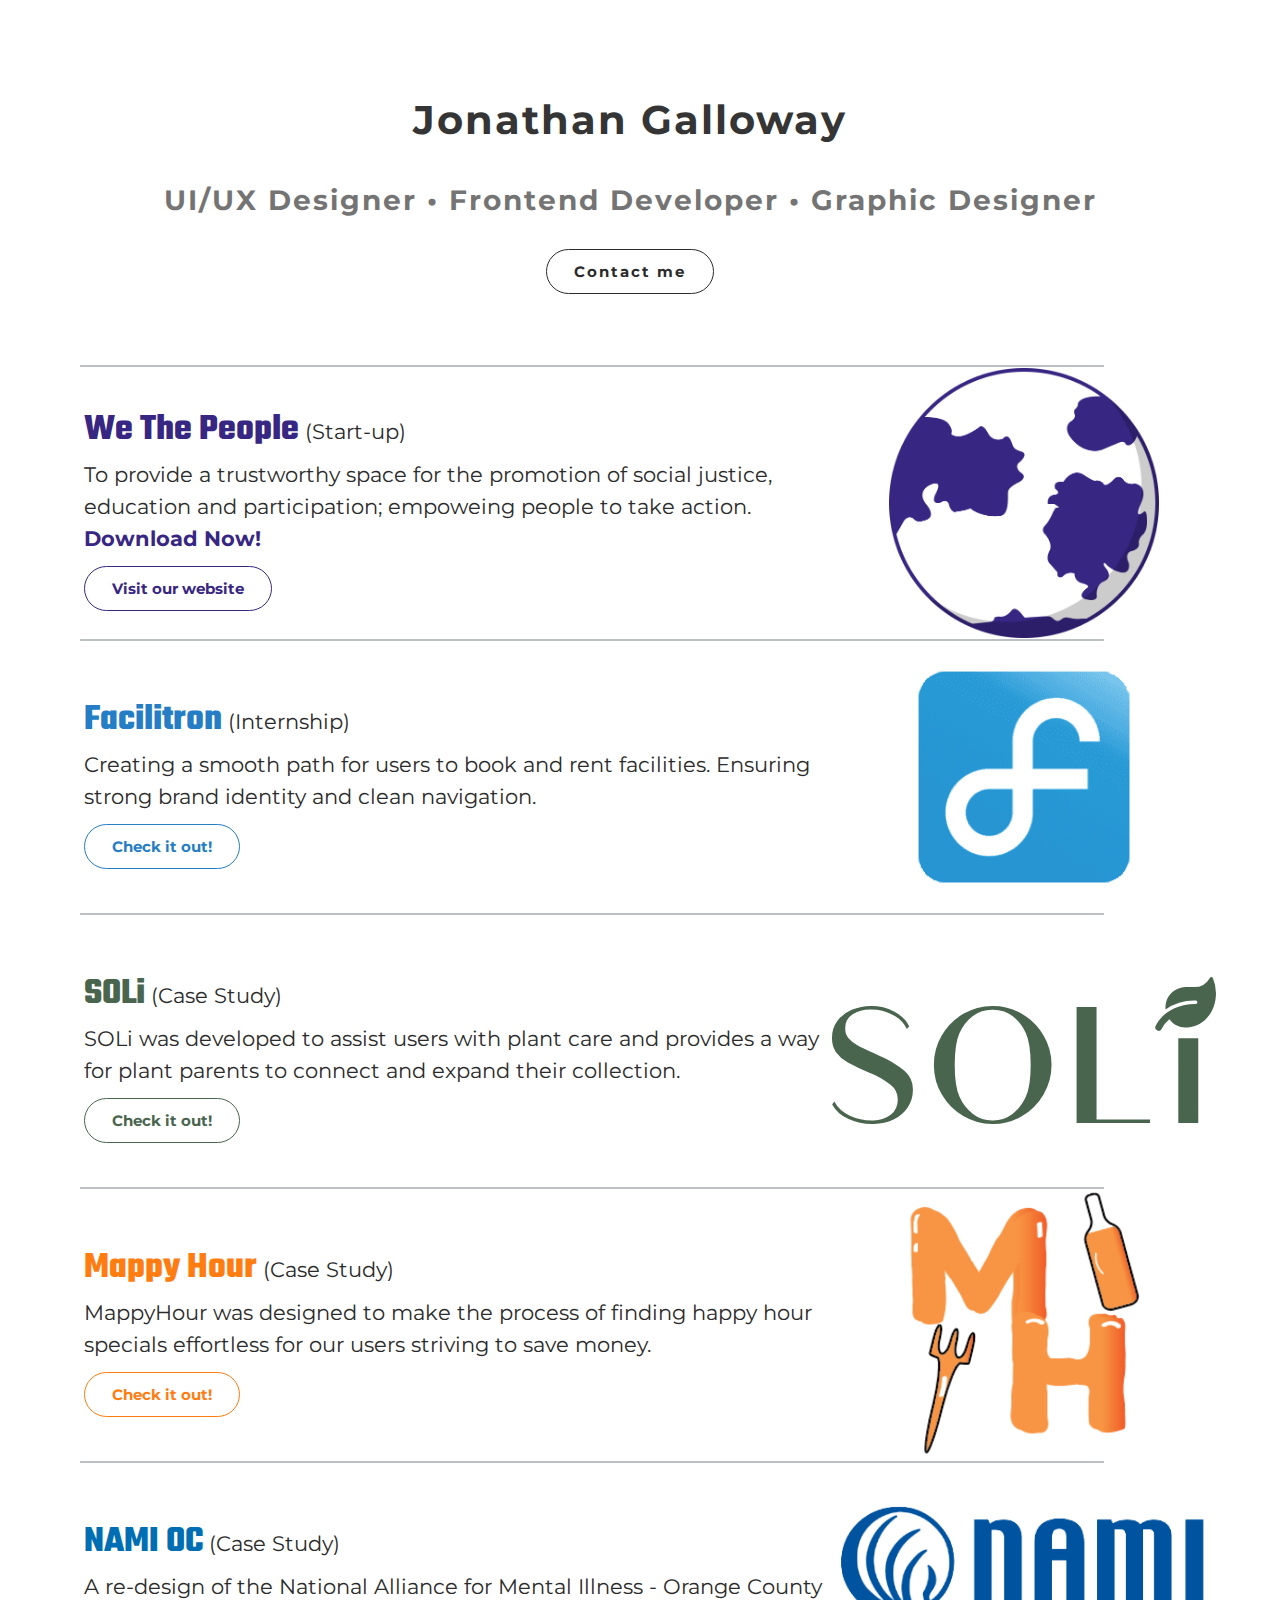
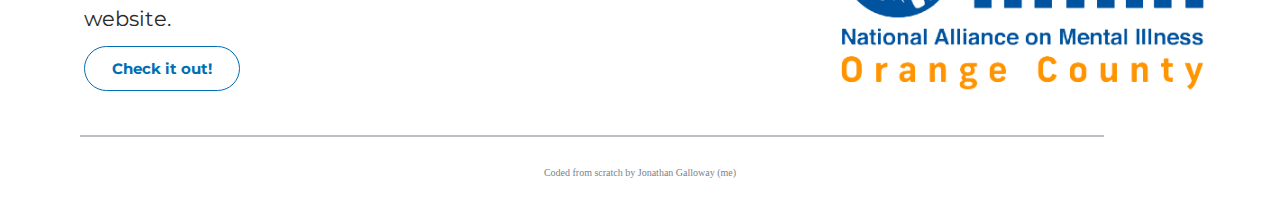
<file: index.html>
<!DOCTYPE html>
<html>

<head>
    <link rel="stylesheet" href="https://stackpath.bootstrapcdn.com/bootstrap/4.3.1/css/bootstrap.min.css"
        integrity="sha384-ggOyR0iXCbMQv3Xipma34MD+dH/1fQ784/j6cY/iJTQUOhcWr7x9JvoRxT2MZw1T" crossorigin="anonymous">
    <link href="css/style.css" type="text/css" rel="stylesheet">
    <meta name="viewport" content="width=device-width, initial-scale=1">
    <link href="https://fonts.googleapis.com/css?family=Montserrat|Teko&display=swap" rel="stylesheet">
    <link rel="icon" href="images/JsG Logo.png">
    <title>Jonathan Galloway • Portfolio</title>
</head>

<script src="https://ajax.googleapis.com/ajax/libs/jquery/3.4.1/jquery.min.js"></script>
<script src="js/script.js"></script>

<body>
    <div class='header'>
        <div class="personal">
            <h1>Jonathan Galloway</h1>
            <h3>UI/UX Designer • Frontend Developer • Graphic Designer</h3>
            <a href="mailto:j13galloway@gmail.com" target="_blank" rel="noopener noreferrer" class="button">Contact
                me</a>
        </div>
    </div>

    <div class="line"></div>
    <div class="showcase">
        <div class="gridImg"><img class="showHiFi" src="wethepeople/images/wtp_logo.png"></a>
        </div>
        <div class="gridText">
            <div><span class="showHeading" style="color: #382683;">We The People</span> (Start-up)</div>
            <p>To provide a trustworthy space for the promotion of social justice, education and participation;
                empoweing people to take action.
                <br><a style="color: #382683; font-weight: 700;" target="_blank" href="https://bit.ly/wtpjustice">Download Now!</a>
            </p>
            <div><a class="button" target="_blank" style="margin-right: 8px; color: #382683; border-color: #382683;"
                    href="https://wethepeople-justice.com/">Visit our website</a>

            </div>
        </div>
    </div>
    <div class="line"></div>

    <div class="showcase">
        <div class="gridImg"><img class="showHiFi" src="facilitron/images/small_logo.png"></a>
        </div>
        <div class="gridText">
            <div><span class="showHeading" style="color: #257dc5;">Facilitron</span> (Internship)</div>
            <p>Creating a smooth path for users to book and rent facilities. Ensuring strong brand identity and clean
                navigation.</p>
            <div><a class="button" style="color: #257dc5; border-color: #257dc5;"
                    href="facilitron/facilitron.html">Check
                    it out!</a></div>
        </div>
    </div>
    <div class="line"></div>

    <div class="showcase" id="solilink">
        <div class="gridImg"><img class="showHiFi" src="Soli/images/logo.svg"></a>
        </div>
        <div class="gridText">
            <div><span class="showHeading" style="color: #49654E;">SOLi</span> (Case Study)</div>
            <p>SOLi was developed to assist users with plant care and provides a way for plant parents to connect and
                expand their collection.</p>
            <div><a class="button" style="margin-right: 16px; color: #49654E; border-color: #49654E;"
                    href="Soli/soli.html">Check it out!</a></div>
        </div>
    </div>
    <div class="line"></div>


    <div class="showcase">
        <div class="gridImg"><img class="showHiFi" src="MappyHour/images/mappyLogo.png"></a>
        </div>
        <div class="gridText">
            <div><span class="showHeading" style="color: #ff7c11;">Mappy Hour</span> (Case Study)</div>
            <p>MappyHour was designed to make the process of finding happy hour specials effortless for our users
                striving to save money.
            </p>
            <div><a class="button" style="margin-right: 16px; color: #ff7c11; border-color: #ff7c11;"
                    href="MappyHour/index.html">Check it out!</a></div>
        </div>
    </div>
    <div class="line"></div>


    <div class="showcase">
        <div class="gridImg"><img class="showHiFi" src="NAMI/images/nami_logo.png"></a>
        </div>
        <div class="gridText">
            <div><span class="showHeading" style="color: #006EB3;">NAMI OC</span> (Case Study)</div>
            <p>A re-design of the National Alliance for Mental Illness - Orange County website.
            </p>
            <div><a class="button" style="margin-right: 16px; color: #006EB3; border-color: #006EB3;"
                    href="NAMI/nami.html">Check it out!</a></div>
        </div>
    </div>
    <div class="line"></div>


    <footer id="footer">
        Coded from scratch by Jonathan Galloway (me)
    </footer>

</body>

</html>
</file>
<file: css/style.css>
body {
    font-family: 'Montserrat', sans-serif;
    color: #2b2b2b;
    font-size: 16pt;
    background-color: white;
}

html{
    scroll-behavior: smooth;
}

h1 {
    font-weight: bold;
    padding: 16px;
    opacity: 95%;
}

h2 {
    display: inline !important;
}

h3 {
    font-weight: bold;
    padding: 16px;
    padding-bottom: 32px;
    opacity: 65%;
}

.header{
    width: auto;
    height: auto;
    display: grid;
    padding: 0 20px 0 0;
    align-items: center;
    margin: 80px 0 80px 0;
}

.button{
    position: relative;
    margin: 0 auto;
    padding: .8em 1.8em;
    border: 0;
    border-radius: 30px;
    text-align: center;
    background-color: white;
    font-family: 'Montserrat', sans-serif;
    font-size: 15px;
    font-weight: 700;
    color: #2b2b2b;
    border: solid 1px #2b2b2b;
    transform: all .2s ease-in-out;
}

.button:hover {
    transform: scale(1.1);
    text-decoration: none;
}

.personal{
    font-size: 2vh;
    text-align: center;
    letter-spacing: 2px;
}

a {
    color: #2b2b2b;
}

a:hover{
    color: #585858;
    text-decoration: none;
}

.container{
    width: auto;
    height: auto;
    grid-area: logo;
}

.container span{
    color: #fff;
    display: inline-block;
}

.showcase{
    margin: 0 5% 0 5%;
    display: grid;
    grid-template-columns: 1fr 1fr 1fr;
    grid-template-rows: 20vw;
    grid-template-areas: 
    "txt2 txt2 pic2";
    align-items: center;
}

.gridImg{
    display: grid;
    grid-area: pic2;
}

.gridText{
    padding-left: 20px;
    display: grid;
    grid-area: txt2;
}

.showHeading{
    color: #fff;
    font-weight: bold;
    font-size: 28pt;
    font-family: 'Teko', sans-serif;
    display: inline !important;
}

.showHiFi{
    object-fit: contain;
    text-align: center;
    max-height: 30vh;
    max-width: 500px;
    width: 30vw;
}

.line {
    content: "";
    width: 80%;
    border-bottom: 2px solid #7A828A;
    opacity: 50%;
    margin: 8px 80px;
}

#move {
    display: flex;
    justify-content: flex-end;
}

#footer{
    display: flex;
    justify-content: space-around;
    align-content: center;
    justify-items: center;
    height: auto;
    font-size: 10px;
    font-weight: 500;
    padding: 20px;
    color: #7A828A;
    font-family: Georgia, 'Times New Roman', Times, serif;
}

#footer a{
    color: white;
}

#footer a:hover{
    color: rgb(204, 204, 204);
    text-decoration: none;
}



@media only screen and (max-width: 1000px) {

    body {
        font-family: 'Montserrat', sans-serif;
        color: #2b2b2b;
        font-size: 16pt;
        background-color: white;
    }
    
    html{
        scroll-behavior: smooth;
    }
    
    h1 {
        font-weight: bold;
        padding: 16px;
        opacity: 95%;
    }
    
    h2 {
        display: inline !important;
    }
    
    h3 {
        font-weight: bold;
        font-size: 15pt;
        padding: 16px;
        padding-bottom: 32px;
        opacity: 65%;
    }
    
    .header{
        width: auto;
        height: auto;
        display: grid;
        padding: 0 20px 0 0;
        align-items: center;
        margin: 50px 0 50px 0;
    }

    .mobileButton{
        display: flex;
        justify-items: center;
        align-content: flex-start;
        max-width: 90vw;
        border: red solid 1px;
    }
    
    .button{
        margin: none;
        border: 0;
        border-radius: 30px;
        text-align: center;
        background-color: white;
        font-family: 'Montserrat', sans-serif;
        font-size: 15px;
        font-weight: 700;
        color: #2b2b2b;
        border: solid 1px #2b2b2b;
        transform: all .2s ease-in-out;
        white-space: nowrap;
        align-self: center;
    }
    
    .button:hover {
        transform: scale(1.1);
        text-decoration: none;
    }
    
    .personal{
        font-size: 2vh;
        text-align: center;
        letter-spacing: 2px;
    }
    
    a {
        color: #64696E;
    }
    
    a:hover{
        color: #64696E;
        text-decoration: none;
    }
    
    .container{
        width: auto;
        height: auto;
        grid-area: logo;
    }
    
    .container span{
        color: #2b2b2b;
        display: inline-block;
    }
    
    .showcase{
        margin: 0 5% 0 5%;
        display: grid;
        grid-template-columns: auto;
        grid-template-rows: auto;
        grid-template-areas: 
        "pic2"
        "txt2";
        align-items: center;
        padding: 16px 0 16px 0;
    }
    
    .gridImg{
        display: grid;
        grid-area: pic2;
        margin-left: auto;
        margin-right: auto;
    }
    
    .gridText{
        padding-left: 20px;
        display: grid;
        grid-area: txt2;
    }
    
    .showHeading{
        color: #00499C;
        font-weight: bold;
        font-size: 28pt;
        font-family: 'Teko', sans-serif;
        display: inline !important;
    }
    
    .showHiFi{
        object-fit: contain;
        text-align: center;
        max-height: 30vh;
        max-width: 500px;
        width: 30vw;
    }
    
    .line {
        content: "";
        width: 70%;
        margin-left: auto;
        margin-right: auto;
        border-bottom: 2px solid #7A828A;
        opacity: 50%;
    }
    
    #move {
        display: flex;
        justify-content: flex-end;
    }
    
    #footer{
        display: flex;
        justify-content: space-around;
        align-content: center;
        justify-items: center;
        height: auto;
        font-size: 10px;
        font-weight: 500;
        padding: 20px;
        color: #7A828A;
        font-family: Georgia, 'Times New Roman', Times, serif;
    }
    
    #footer a{
        color: white;
    }
    
    #footer a:hover{
        color: rgb(204, 204, 204);
        text-decoration: none;
    }

}
</file>
